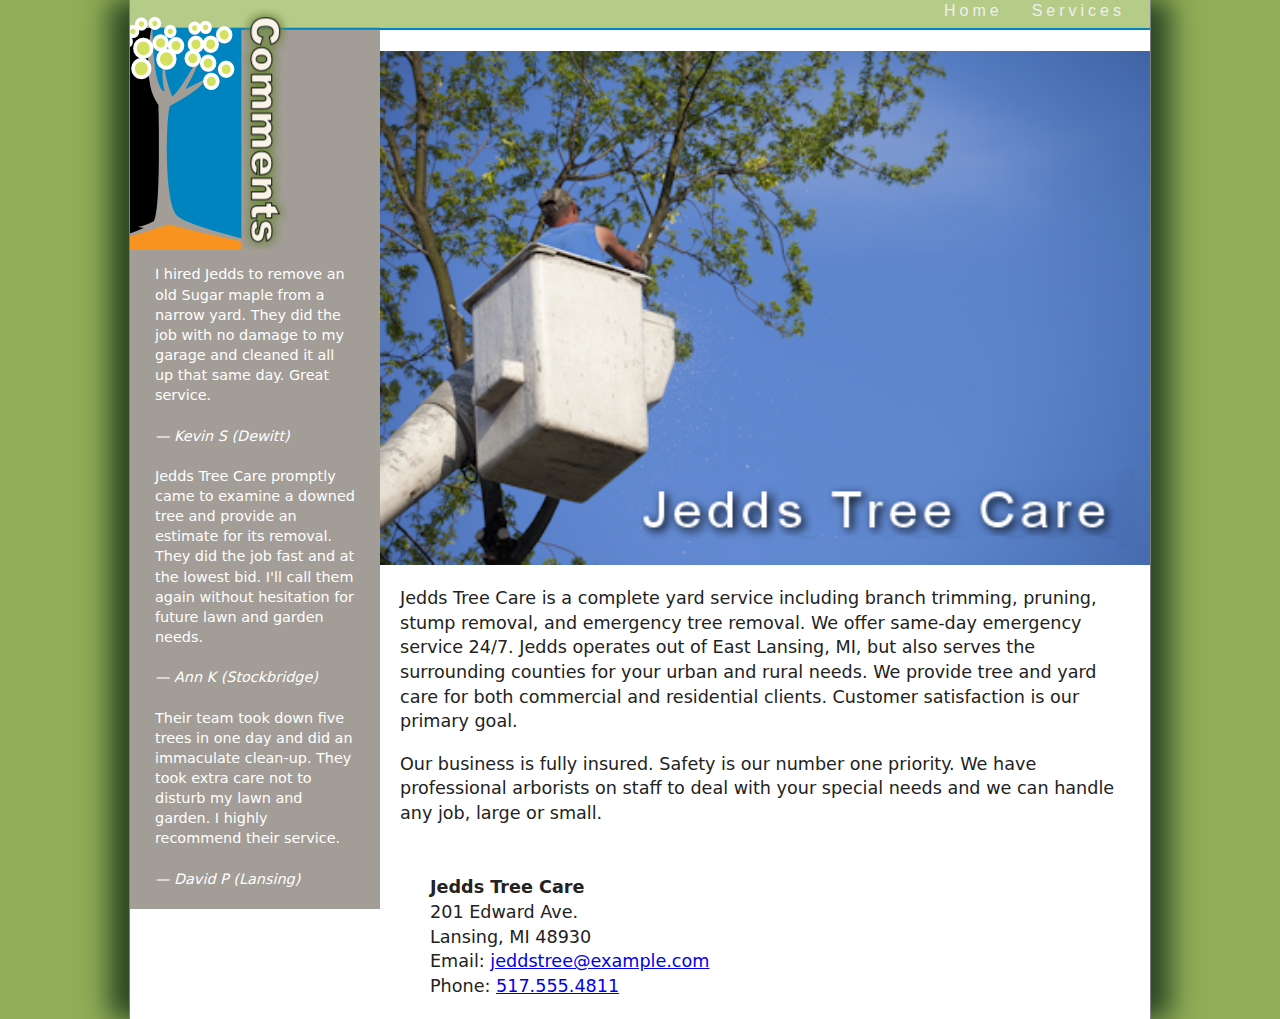
<file: index.html>
<!doctype html>
<html lang="en">
<head>
<!--
    New Perspectives on HTML5 and CSS3, 8th Edition
    Tutorial 1
    Case Problem 1
    
    Jedds Tree Care Home Page
    Author: Michele Helm
    Date:   10-25-2022

    Filename: jtc_index.html
   -->
   <meta charset="utf-8"/>
   <link href="jtc_base.css" rel="stylesheet"/>
   <link href="jtc_layout.css" rel="stylesheet"/>
   <title>Jedds Tree Care</title>
</head>

<body>
  <header>
    <nav>
      <ul>
        <li><a href="jtc_index.html">Home</a></li>
        <li><a href="jtc_services.html">Services</a></li>
      </ul>
    </nav>
  </header>

  <aside>
    <img src="jtc_comments.png" alt="Comments"/>
    <blockquote><p>
      I hired Jedds to remove an old Sugar maple from a narrow yard. 
      They did the job with no damage to my garage and cleaned it all up 
      that same day. Great service.
    <br><br><cite>&mdash; Kevin S (Dewitt)</cite>
    </p></blockquote>

    <blockquote><p>
      Jedds Tree Care promptly came to examine a downed tree and provide 
      an estimate for its removal. They did the job fast and at the lowest bid. 
      I'll call them again without hesitation for future lawn and garden needs.
    <br><br><cite>&mdash; Ann K (Stockbridge)</cite>
    </p></blockquote>

    <blockquote><p>
      Their team took down five trees in one day and did an immaculate clean-up. 
      They took extra care not to disturb my lawn and garden. I highly recommend 
      their service.
    <br><br><cite>&mdash; David P (Lansing)<cite>
    </p></blockquote>
  </aside>

  <article>
    <h1><img src="jtc_photo1.png" alt="Jedds Tree Care"/></h1>
    <p>Jedds Tree Care is a complete yard service including branch trimming, pruning, stump removal, and emergency tree removal. We offer same-day
      emergency service 24/7. Jedds operates out of East Lansing, MI, but also serves the surrounding counties for your urban and rural needs. We
      provide tree and yard care for both commercial and residential clients. Customer satisfaction is our primary goal.</p>
      
    <p>Our business is fully insured. Safety is our number one priority. We have professional arborists on staff to deal with your special needs
      and we can handle any job, large or small.</p>

    <address>
      <strong>Jedds Tree Care</strong><br>201 Edward Ave.<br>Lansing, MI 48930<br>
      Email: <a href="mailto:jeddstree@example.com">jeddstree@example.com</a><br>
      Phone: <a href="tel:+1517-555-4811">517.555.4811</a>
    </address>
    
   </article>


</body>

</html>
</file>
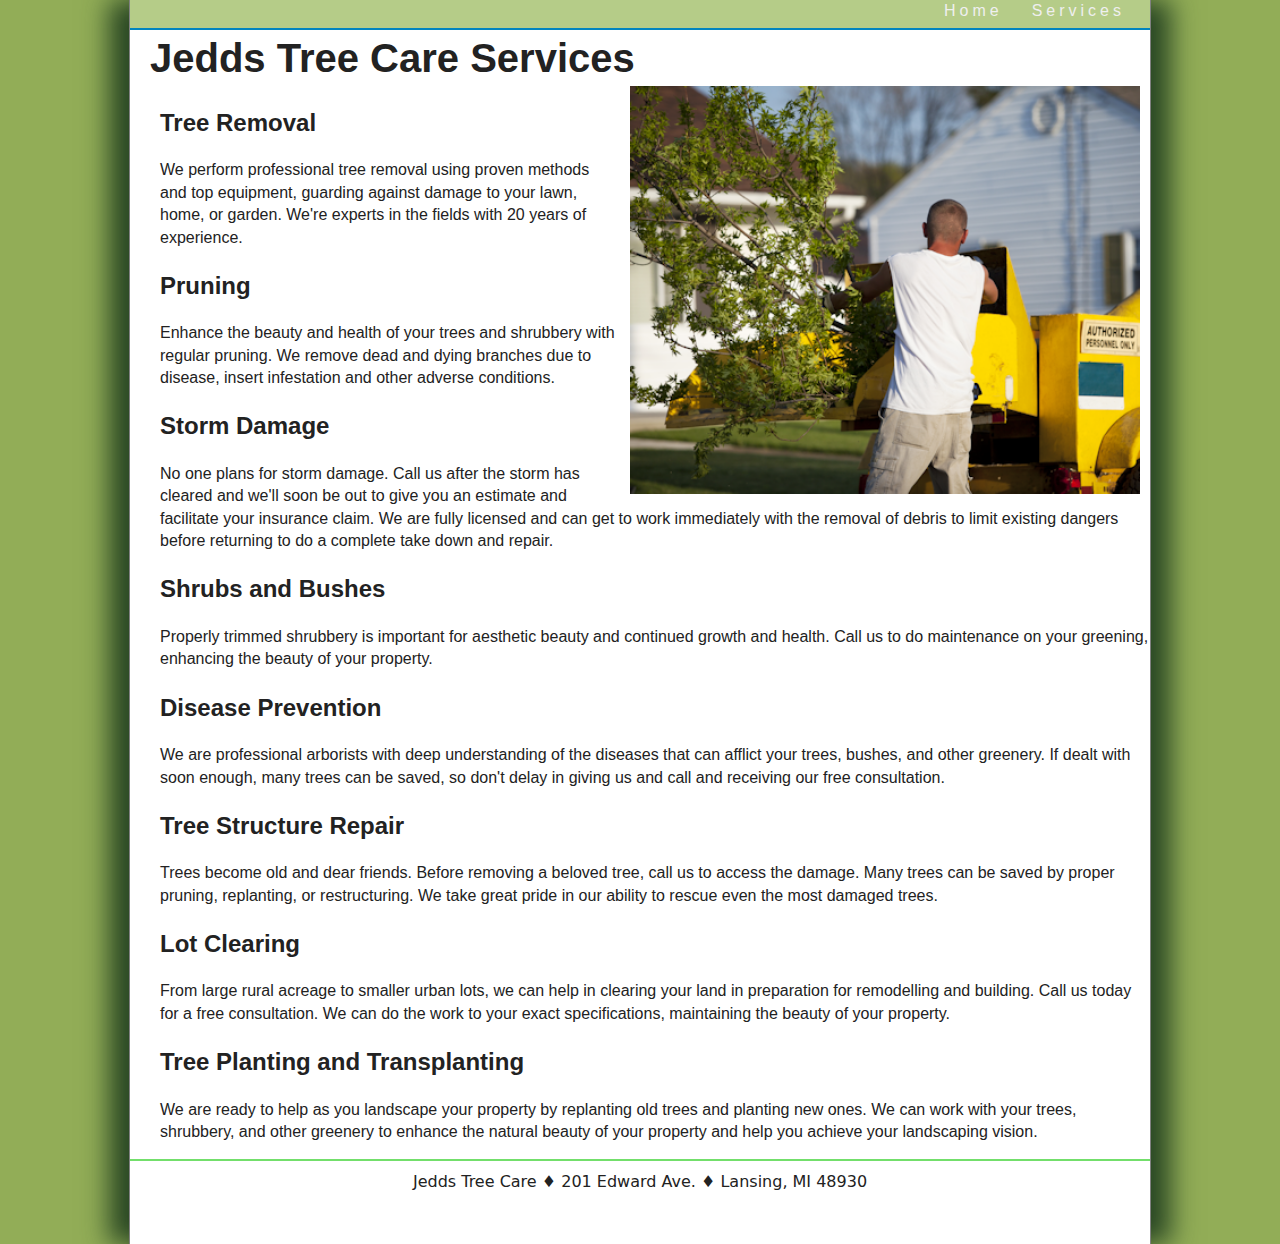
<file: jtc_services.html>
<!doctype html>
<html lang="en">
<head>
<!--
    New Perspectives on HTML5 and CSS3, 8th Edition
    Tutorial 1
    Case Problem 1
    
    Jacobs Tree Care Services
    Author: Michele Helm
    Date:   10-25-2022  

    Filename: jtc_services.html
-->
   <meta charset="utf-8"/>
   <link href="jtc_base.css" rel="stylesheet"/>
   <link href="jtc_layout.css" rel="stylesheet"/>
   <title>Jedds Tree Care Services</title>

</head>

<body>
    <header>
    <nav>
      <ul>
        <li><a href="jtc_index.html">Home</a></li>
        <li><a href="jtc_services.html">Services</a></li>
      </ul>
    </nav>
  </header>

  <h1>Jedds Tree Care Services</h1>
  <img src="jtc_photo2.png" alt=""/>
<h2>Tree Removal</h2>
<p>
We perform professional tree removal using proven methods and top equipment,
guarding against damage to your lawn, home, or garden. We're experts in the
fields with 20 years of experience. 
</p>

<h2>Pruning</h2>
<p>
Enhance the beauty and health of your trees and shrubbery with regular pruning. 
We remove dead and dying branches due to disease, insert infestation and other 
adverse conditions.
</p>

<h2>Storm Damage</h2>
<p>
No one plans for storm damage. Call us after the storm has cleared and 
we'll soon be out to give you an estimate and facilitate your 
insurance claim. We are fully licensed and can get to work immediately with 
the removal of debris to limit existing dangers
before returning to do a complete take down and repair.
</p>

<h2>Shrubs and Bushes</h2>
<p>
Properly trimmed shrubbery is important for aesthetic beauty and continued growth and 
health. Call us to do maintenance on your greening, enhancing the beauty of your property.
</p>

<h2>Disease Prevention</h2>
<p>
We are professional arborists with deep understanding of the diseases that can afflict your
trees, bushes, and other greenery. If dealt with soon enough, many trees can be saved, so
don't delay in giving us and call and receiving our free consultation.
</p>

<h2>Tree Structure Repair</h2>
<p>
Trees become old and dear friends. Before removing a beloved tree, call us to access the
damage. Many trees can be saved by proper pruning, replanting, or restructuring. We take great
pride in our ability to rescue even the most damaged trees.
</p>

<h2>Lot Clearing</h2>
<p>
From large rural acreage to smaller urban lots, we can help in clearing your land in preparation
for remodelling and building. Call us today for a free consultation. We can do the work to
your exact specifications, maintaining the beauty of your property. 
</p>

<h2>Tree Planting and Transplanting</h2>
<p>
We are ready to help as you landscape your property by replanting old trees and planting new
ones. We can work with your trees, shrubbery, and other greenery to enhance the natural 
beauty of your property and help you achieve your landscaping vision.
</p>

<footer>
  Jedds Tree Care &#9830; 201 Edward Ave. &#9830; Lansing, MI 48930
</footer>
</body>

</html>
</file>
<file: jtc_base.css>
/*
   New Perspectives on HTML5 and CSS3, 8th Edition
   Tutorial 1
   Case Problem 1
   Filename: jtc_base.css

   This file contains the base styles used by all pages at JTC

*/


/* =============================================
	HTML5 structural elements
   =============================================
*/

article, aside, details, dl, figcaption, figure, footer, header, main, nav, section {
	display: block;
}


/* =============================================
	Default colors, margins and sizing
   =============================================
*/

html {
	font-size: 100%;
	-webkit-text-size-adjust: 100%;
	-ms-text-size-adjust: 100%;
}
html, button, input, select, textarea {
	font-family: serif;
	color: #222;
}
body {
	margin: 0;
	font-size: 1em;
	line-height: 1.4;
}


/* =============================================
	Hypertext links
   =============================================
*/

a {
	color: #00e;
}
a:visited {
	color: #551a8b;
}
a:hover {
	color: #06e;
}
a:focus {
	outline: thin dotted;
}
a:hover, a:active {
	outline: 0;
}


/* =============================================
	Default font styles
   =============================================
*/

abbr[title] {
	border-bottom: 1px dotted;
}
b, strong {
	font-weight: bold;
}
blockquote {
	margin: 1em 40px;
}
dfn {
	font-style: italic;
}
hr {
	display: block;
	height: 1px;
	border: 0;
	border-top: 1px solid #ccc;
	margin: 1em 0;
	padding: 0;
}
ins {
	background: #ff9;
	color: #000;
	text-decoration: none;
}
mark {
	background: #ff0;
	color: #000;
	font-style: italic;
	font-weight: bold;
}
pre, code, kbd, samp {
	font-family: monospace, serif;
	_font-family: 'courier new', monospace;
	font-size: 1em;
}
pre {
	white-space: pre;
	white-space: pre-wrap;
	word-wrap: break-word;
}
q {
	quotes: none;
}
q:before, q:after {
	content: "";
	content: none;
}
small {
	font-size: 85%;
}
sub, sup {
	font-size: 75%;
	line-height: 0;
	position: relative;
	vertical-align: baseline;
}
sup {
	top: -0.5em;
}
sub {
	bottom: -0.25em;
}


/* =============================================
	Default list styles
   =============================================
*/

ul, ol {
	margin: 1em 0;
	padding: 0 0 0 40px;
}
dd {
	margin: 0 0 0 40px;
}
nav ul, nav ol {
	list-style: none;
	list-style-image: none;
	margin: 0;
	padding: 0;
}


/* =============================================
	Default styles for images and media
   =============================================
*/

img {
	border: 0;
	-ms-interpolation-mode: bicubic;
	vertical-align: middle;
}
figure {
	margin: 0;
}



/* =============================================
	Default styles for web forms
   =============================================
*/

form {
	margin: 0;
}
fieldset {
	border: 0;
	margin: 0;
	padding: 0;
}
label {
	cursor: pointer;
}
legend {
	border: 0;
	padding: 0;
	white-space: normal;
}
button, input, select, textarea {
	font-size: 100%;
	margin: 0;
	vertical-align: baseline;
}
button, input {
	line-height: normal;
}
button, input[type="button"], input[type="reset"], input[type="submit"] {
	cursor: pointer;
	-webkit-appearance: button;
}
button[disabled], input[disabled] {
	cursor: default;
}
input[type="checkbox"], input[type="radio"] {
	box-sizing: border-box;
	padding: 0;

}
input[type="search"] {
	-webkit-appearance: textfield;
	-moz-box-sizing: content-box;
	-webkit-box-sizing: content-box;
	box-sizing: content-box;
}
input[type="search"]::-webkit-search-decoration, input[type="search"]::-webkit-search-cancel-button {
-webkit-appearance: none;
}
button::-moz-focus-inner, input::-moz-focus-inner {
border: 0;
padding: 0;
}
textarea {
	overflow: auto;
	vertical-align: top;
	resize: vertical;
}



/* =============================================
	Default styles for web tables
   =============================================
*/

table {
	border-collapse: collapse;
	border-spacing: 0;
}
td, th {
	vertical-align: top;
}
</file>
<file: jtc_layout.css>
@charset "utf-8";
/*
   New Perspectives on HTML5 and CSS3, 8th Edition
   Tutorial 1
   Case Problem 1
   Filename: jtc_layout.css

   This file contains the layout styles used in the JTC website

*/

/* =============================================
	Base layout styles used by mobile devices
	up to 480px and cascaded to larger devices 
	unless superceded by other styles.
   =============================================
*/
html {
	height: 100%;
	margin: 0; padding: 0; border: 0;
}

body {
	margin: 0px auto auto auto;
	width: 100%;
	position: relative;
	background-color: white;
	border-left: 1px solid gray;
	border-right: 1px solid gray;
}

body > header nav {
	display: block;
	text-align: right;
	width: 100%;
	height: 28px;
	background-color: #b5cc88;
	border-bottom: 2px solid #0084bf;
}

body > header > nav ul li {
	display: inline;
	padding-right: 25px;
	font-family: Impact, Haettenschweiler, "Franklin Gothic Bold", "Arial Black", sans-serif;
	color: #EFEFEF;
}

body > header > nav ul li a {
	color: #EFEFEF;
	text-decoration: none;
	letter-spacing: 0.25em;
}

body > header > nav ul li a:visited {
	color: #EFEFEF;
}

body > header > nav ul li a:hover {
	color: #ffff80;
}

body > header > nav ul li a:active {
	color: #ffff80;
}

article {
	position: relative;
	display: block;
}

article header img {
	display: block;
	width: 100%;
}

article p {
    margin-left: 20px;
	margin-right: 20px;
	font-family: "Lucida Grande", "Lucida Sans Unicode", "Lucida Sans", "DejaVu Sans", Verdana, sans-serif;
	font-size: 0.9em;
  padding: 0px;
}

article address {
	margin: 50px 0px 0px 50px;
	font-style: normal;
	font-family:"Lucida Grande", "Lucida Sans Unicode", "Lucida Sans", "DejaVu Sans", Verdana, sans-serif;
	padding-bottom: 20px;
	font-size: 0.9em;
}
	
aside {
	display: none;
  padding: 0px;
}


body > h1 {
	font-size: 1.7em;
	font-family:Gotham, "Helvetica Neue", Helvetica, Arial, sans-serif;
	margin: 0px;
}

body > h2 {
	font-size: 1.1em;
	font-family:Gotham, "Helvetica Neue", Helvetica, Arial, sans-serif;
	margin-left: 15px;
  padding: 0px;
}

body > p {
	font-size: 0.9em;
	font-family:Gotham, "Helvetica Neue", Helvetica, Arial, sans-serif;
	margin-left: 15px;
  padding: 0px;
}

body > article > h1 > img {
	width: 100%;
}

footer {
	font-family:"Lucida Grande", "Lucida Sans Unicode", "Lucida Sans", "DejaVu Sans", Verdana, sans-serif;
	text-align: center;
  vertical-align: center;
	font-size: 0.7em;
	border-top: 2px solid #73DF6B;
	padding-top: 10px;
	padding-bottom: 50px;
}

/* =============================================
	Tablet layout styles used by devices
	601px to 768px and cascaded to larger 
	devices.
   =============================================
*/


@media only screen and (min-width: 601px) {

body {
	min-height: 100%;
}

body > header nav ul {
	position:absolute;
	top: 0;
	right: 0;
}

article {
	margin-left: 250px;
}

article p {
	font-size: 1.1em;
}


article header img {
	position: inherit;
	width: 100%;
	display: block;
}


aside {
	display: block;
	float: left;
	width: 250px;
	background-color: #a29d96;
	margin-top: -30px;
}

aside blockquote {
	width: 80%;
	color: white;
	margin: 10px auto 20px;
	font-family: "Lucida Grande", "Lucida Sans Unicode", "Lucida Sans", "DejaVu Sans", Verdana, sans-serif;
	font-size: 0.9em;
}

article address {
	font-size: 1.1em;
}

body > h1 {
	margin-left: 20px;
	font-size: 2.5em;
}

body > h2 {
	margin-left: 30px;
	font-size: 1.5em;
}

body > p {
	margin-left: 30px;
	font-size: 1em;
}

body > img {
	width: 50%;
	float: right;
	margin: 0px 10px 10px 10px;
}

footer {
	font-size: 1em;
}

}

/* =============================================
	Desktop layout styles used by  devices
	769px and larger.
   =============================================
*/

@media only screen and (min-width: 769px) {

html {
	background-color: #92ad57;
}

body {
	width: 90%;
	max-width: 1020px;
	-moz-box-shadow: rgba(31, 61, 31, 0.9) 20px 0px 25px,  rgba(31, 61, 31, 0.9) -20px 0px 25px;
	-webkit-box-shadow: rgba(31, 61, 31, 0.9) 20px 0px 25px,  rgba(31, 61, 31, 0.9) -20px 0px 25px;
	box-shadow: rgba(31, 61, 31, 0.9) 20px 0px 25px,  rgba(31, 61, 31, 0.9) -20px 0px 25px;
}

}
</file>
